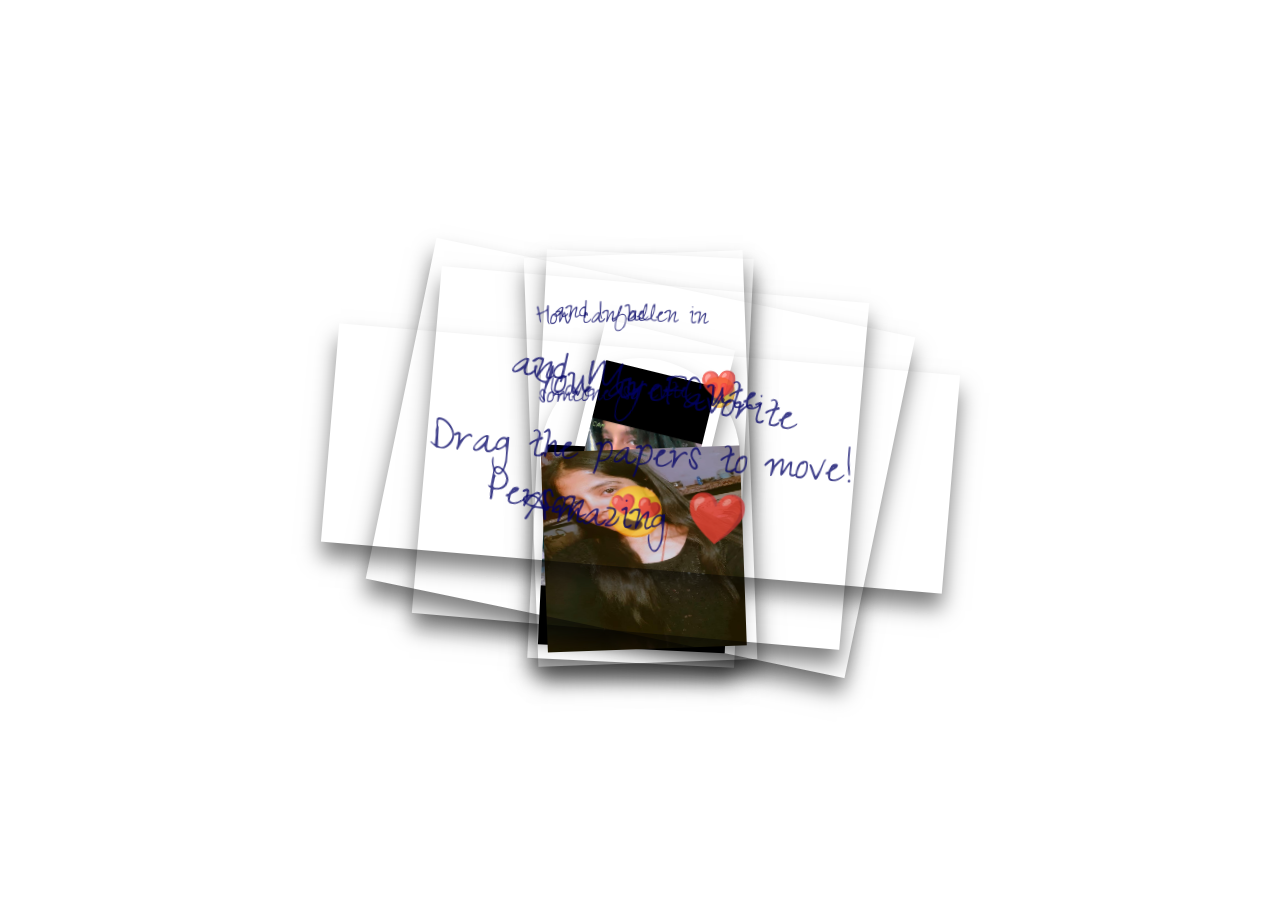
<file: index.html>
<!DOCTYPE html>
<html lang="en">
<head>
  <meta charset="UTF-8" />
  <meta name="viewport" content="width=device-width,initial-scale=1" />
  <title>saro-rosy ❤️</title>
  <link rel="stylesheet" href="style.css" />
</head>
<body>

<!-- Developed by Saravanan  -->

<!-- ❤️ Paper Heart (Click → message.html) -->
<a href="message.html" aria-label="Open message">
  <div class="paper heart" role="button" tabindex="0"></div>
</a>

<div class="paper image">
  <p> and I fallen in</p>
  <p>Love with You 😍 </p>
  <img src="aarupic.png" alt="Aaru picture" />
</div>

<div class="paper image">
  <p></p>
  <img src="aarupic1.png" alt="Aaru picture 1" />
</div>

<div class="paper image">
  <p>How can be </p>
  <p> someone so cute ❤️ </p>
  <img src="aarupic3.png" alt="Aaru picture 3" />
</div>

<div class="paper red">
  <p class="p1"> and My Favorite</p>
  <p class="p2">Person 😍</p>
</div>

<div class="paper">
  <p class="p1">You are Cute </p>
  <p class="p1">Amazing <span style="color: red !important;">❤️</span></p>
</div>

<div class="paper">
  <p class="p1">Drag the papers to move!</p>
</div>

<!-- javascript file (dragging behavior) -->
<script src="script.js"></script>

</body>
</html>
</file>
<file: style.css>
@import url('https://fonts.googleapis.com/css2?family=Zeyada&display=swap');
body {
  height: 100vh;
  display: flex;
  align-items: center;
  justify-content: center;
  background-size: 1000px;
  background-image: url("https://www.psdgraphics.com/wp-content/uploads/2022/01/white-math-paper-texture.jpg");
  background-position: center center;
}
.paper {
  background-image: url("https://i0.wp.com/textures.world/wp-content/uploads/2018/10/2-Millimeter-Paper-Background-copy.jpg?ssl=1");
  background-size: 500px;
  background-position: center center;
  padding: 20px 100px;
  transform: rotateZ(-5deg);
  box-shadow: 1px 15px 20px 0px rgba(0,0,0,0.5);
  position: absolute;
}
.paper.heart {
  position: relative;
  width: 200px;
  height: 200px;
  padding: 0;
  border-radius: 50%;
}
.paper.image {
  padding: 10px;
}
.paper.image p {
  font-size: 30px;
}
img {
  max-height: 200px;
  width: 100%;
  user-select: none;
}
.paper.heart::after {
  content: "";
  background-image: url('https://cdn.pixabay.com/photo/2016/03/31/19/25/cartoon-1294994__340.png');
  width: 100%;
  height: 100%;
  position: absolute;
  top: 0;
  left: 0;
  background-size: 150px;
  background-position: center center;
  background-repeat: no-repeat;
  opacity: 0.6;
}
.paper.red {
/*   filter: hue-rotate(90deg); */
}
.paper:nth-of-type(3n) {
  background-position: left top;
}
.paper:nth-of-type(3n) {
/*   filter: hue-rotate(200deg); */
}
p {
  font-family: 'Zeyada';
  font-size: 50px;
  color: rgb(0,0,100);
  opacity: 0.75;
  user-select: none;
  
}

/* Mobile drag tweaks added by assistant */
.paper{ touch-action:none; -webkit-user-drag:none; user-select:none; -webkit-tap-highlight-color: transparent; }
</file>
